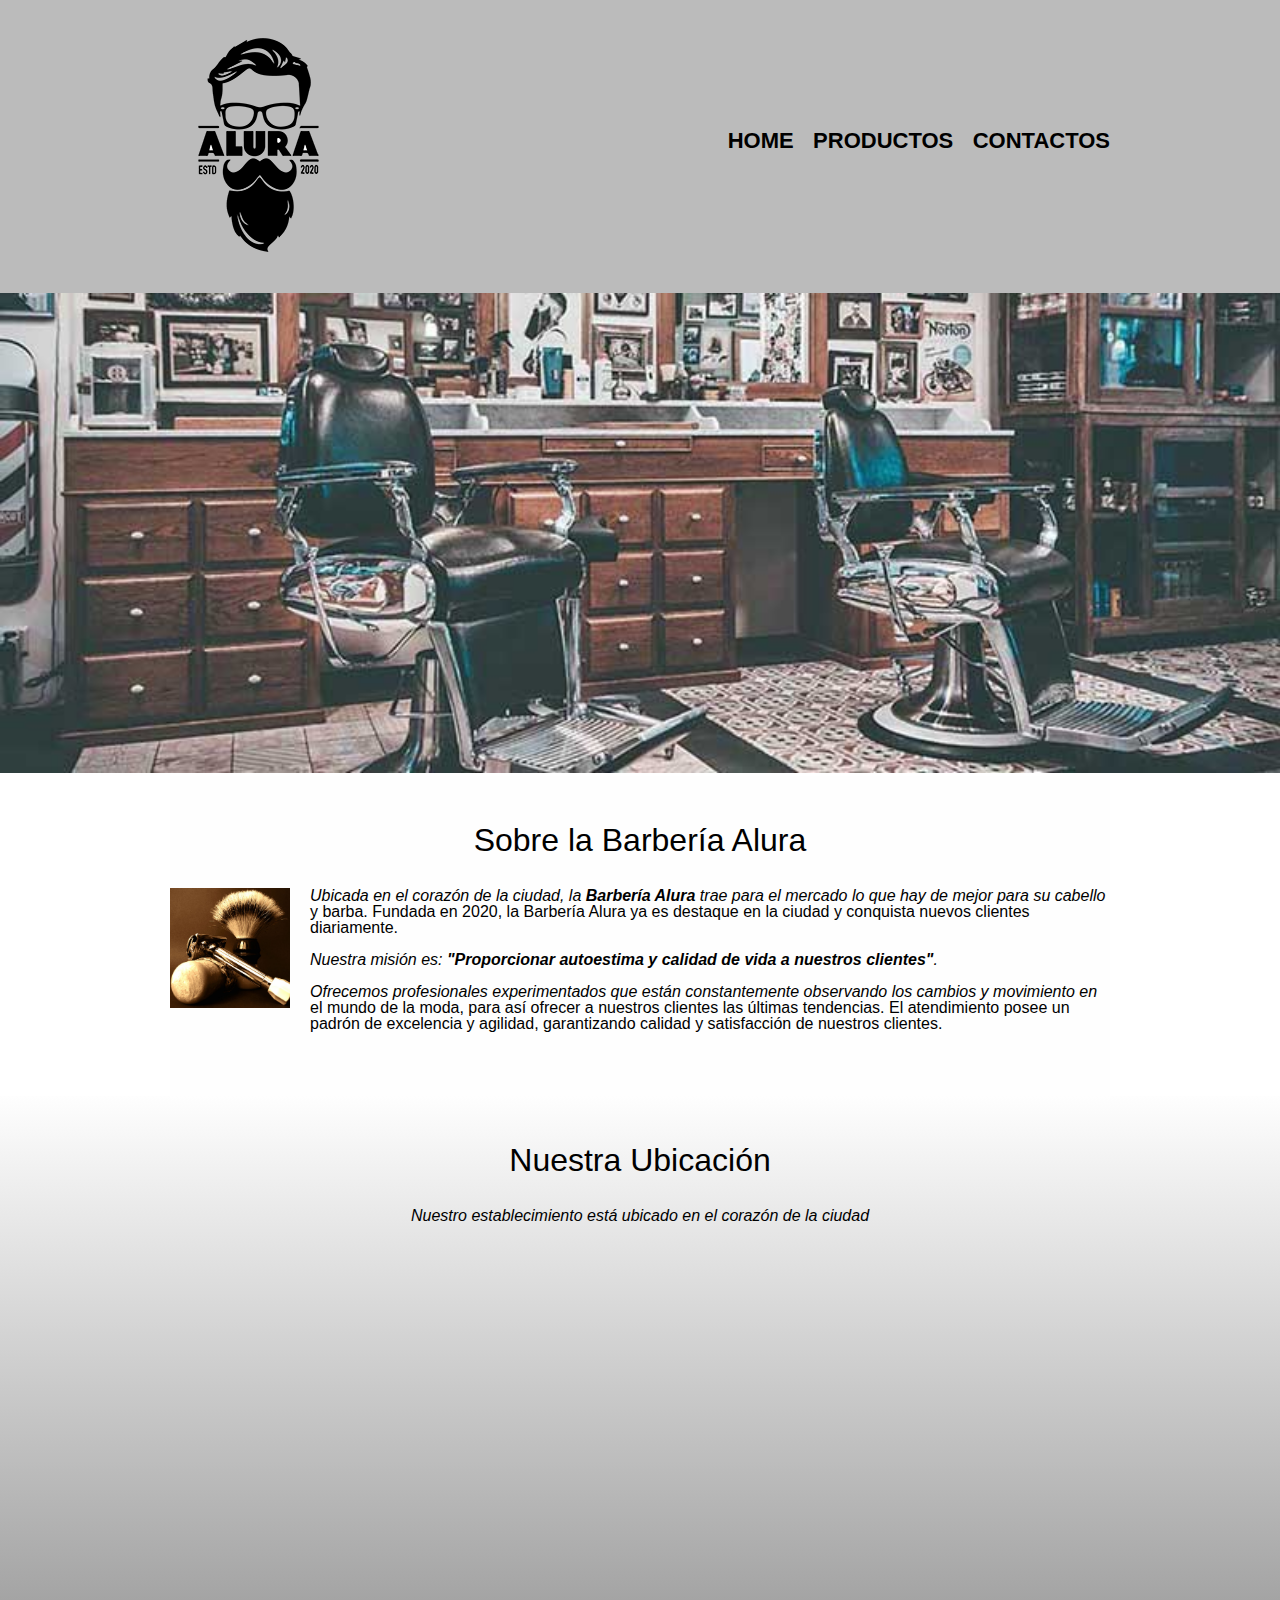
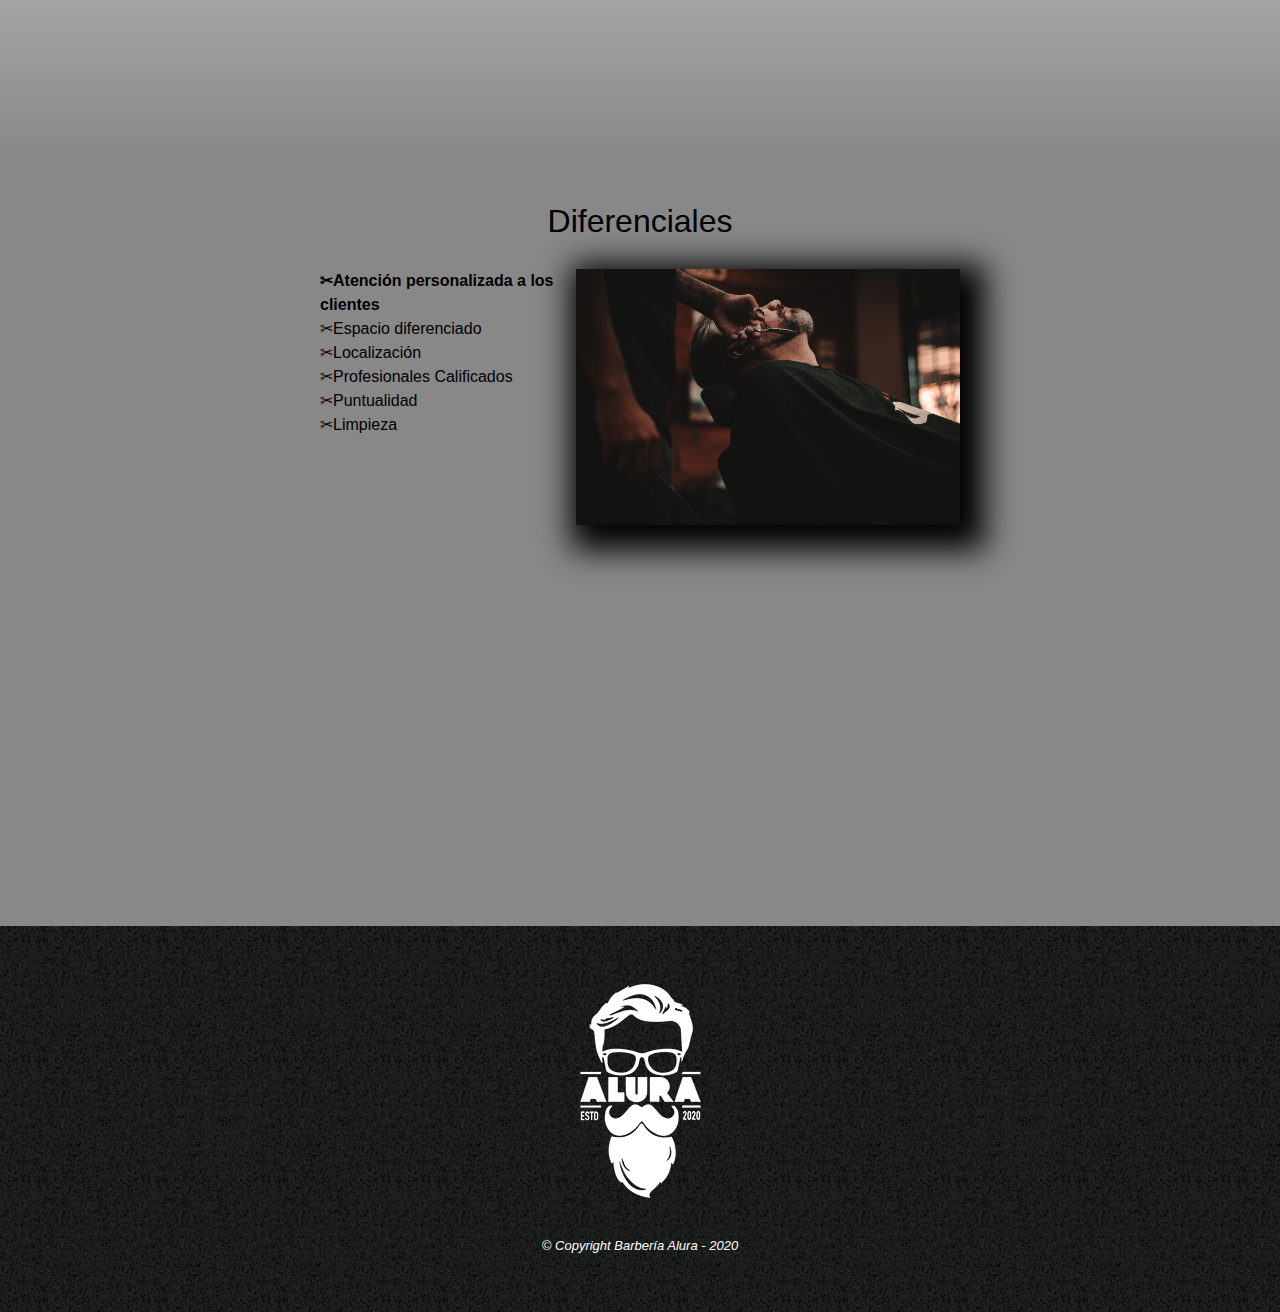
<file: index.html>
<!-- Recordemos
    alt + Z = Mejor modod de vista del HTML
    <do -> Te mostrará el DOCTYPE como camino fácil
        Agregamos el <html>
-->
<!DOCTYPE html>
<html lang="es">

    <!-- Agregado de head -->
    <head>

        <!-- Diccionario de ya casi todos los idiomas -->
        <meta charset="UTF-8">
        <!-- Para que la página se adapte al tamaño de dispoisitvo screen -->
        <meta name="viewport" content="width=device-width"> 
        <!-- TÍTULO --> 
        <title>Barbería Alura</title>    
        <link rel="stylesheet" href="./reset.css">
        <link rel="stylesheet" href="./style.css">

        <!-- Para conectar con google fonts -->
        <link rel="preconnect" href="https://fonts.googleapis.com">
        <link rel="preconnect" href="https://fonts.gstatic.com" crossorigin>
        <link href="https://fonts.googleapis.com/css2?family=Montserrat:wght@300&display=swap" rel="stylesheet">

    </head>

    <body>
        <header>
            <div class="caja">
                <h1><img src="./imagenes/logo.png"></h1>

                <!-- Para Navegación sse tiene <nav> -->
                <nav>
                    <ul>
                        <!-- Uso de 
                            <a></a>: Para poder conectar con otros sitios web
                        -->
                        <li><a href="./index.html">Home</a></li>
                        <li><a href="./productos.html">Productos</a></li>
                        <li><a href="./contacto.html">Contactos</a></li>
                    </ul>
                </nav>
            </div>
             
             
        </header>

        <img class="banner" src="./banner/banner.jpg">
        
        <main>
            <!-- Para un bloque donde el contenido tiene el mismo significado, 
                el mismo sentido, usamos una <section> -->
            <section class="principal">
                <h2 class="titulo-principal">Sobre la Barbería Alura</h2>

                <img class="utensilios" src="./imagenes/utensilios.jpg" alt="Utensilios de un barbero">

                <!-- PÁRRAFOS -->
                <!-- Uso de strong (resaltado) y  em (enfasis) -->
                <p>Ubicada en el corazón de la ciudad, la <strong>Barbería Alura</strong> trae para el mercado lo que hay de mejor para su cabello y barba. Fundada en 2020, la Barbería Alura ya es destaque en la ciudad y conquista nuevos clientes diariamente.</p>
        
                <!-- El style que pondremos afectará a todo lo que contenga la etiqueta p -->
                <p id="mision"><em>Nuestra misión es: <strong>"Proporcionar autoestima y calidad de vida a nuestros clientes"</strong>.</em> </p>
        
                <p>Ofrecemos profesionales experimentados que están constantemente observando los cambios y movimiento en el mundo de la moda, para así ofrecer a nuestros clientes las últimas tendencias. El atendimiento posee un padrón de excelencia y agilidad, garantizando calidad y satisfacción de nuestros clientes.</p>
            </section>

            <section class="mapa">
                <h3 class="titulo-principal">Nuestra Ubicación</h3>
                <p>Nuestro establecimiento está ubicado en el corazón de la ciudad</p>
                <!-- iframe podemos insertar diferentes tipos de elementos externos en nuestra página. Sean estos mapas, vídeos, imágenes u otras páginas web o páginas de redes sociales. -->

                <div class="mapa-contenido">
                    <iframe src="https://www.google.com/maps/embed?pb=!1m18!1m12!1m3!1d3827.5249376343563!2d-71.53793554628305!3d-16.398145104624973!2m3!1f0!2f0!3f0!3m2!1i1024!2i768!4f13.1!3m3!1m2!1s0x91424a487785b9b3%3A0xa3c4a612b9942036!2sArequipa!5e0!3m2!1ses!2spe!4v1706027273881!5m2!1ses!2spe" width="100%" height="450" style="border:0;" allowfullscreen="" loading="lazy" referrerpolicy="no-referrer-when-downgrade"></iframe>
                </div>
                
            </section>

            <section class="diferenciales">
                <h3 class="titulo-principal">Diferenciales</h3>
                <!-- nuevas etiqeutas:
                    ul: unordered list
                    ol: ordered list
                    li: list item
                -->
                <div class="contenido-diferenciales">
                    <ul class="lista-diferenciales">
                        <li class="items">Atención personalizada a los clientes</li>
                        <li class="items">Espacio diferenciado</li>
                        <li class="items">Localización</li>
                        <li class="items">Profesionales Calificados</li>
                        <li class="items">Puntualidad</li>
                        <li class="items">Limpieza</li>
                        <!-- El poner en una misma linea influye -->
                    </ul><img src="./diferenciales/diferenciales.jpg" class="imagen-diferenciales">
                </div>
                
                <div class="video">
                    <iframe width="100%" height="315" src="https://www.youtube.com/embed/P2zp_86wX-4?si=MmMjHQrdtMQTTGG0" title="YouTube video player" frameborder="0" allow="accelerometer; autoplay; clipboard-write; encrypted-media; gyroscope; picture-in-picture; web-share" allowfullscreen></iframe>
                </div>
            </section>

            

           
        </main>

        <footer>
            <img src="./imagenes/logo-blanco.png">
            <p class="copyright">&copy Copyright Barbería Alura - 2020</p>
        </footer>

    </body>

</html>
</file>
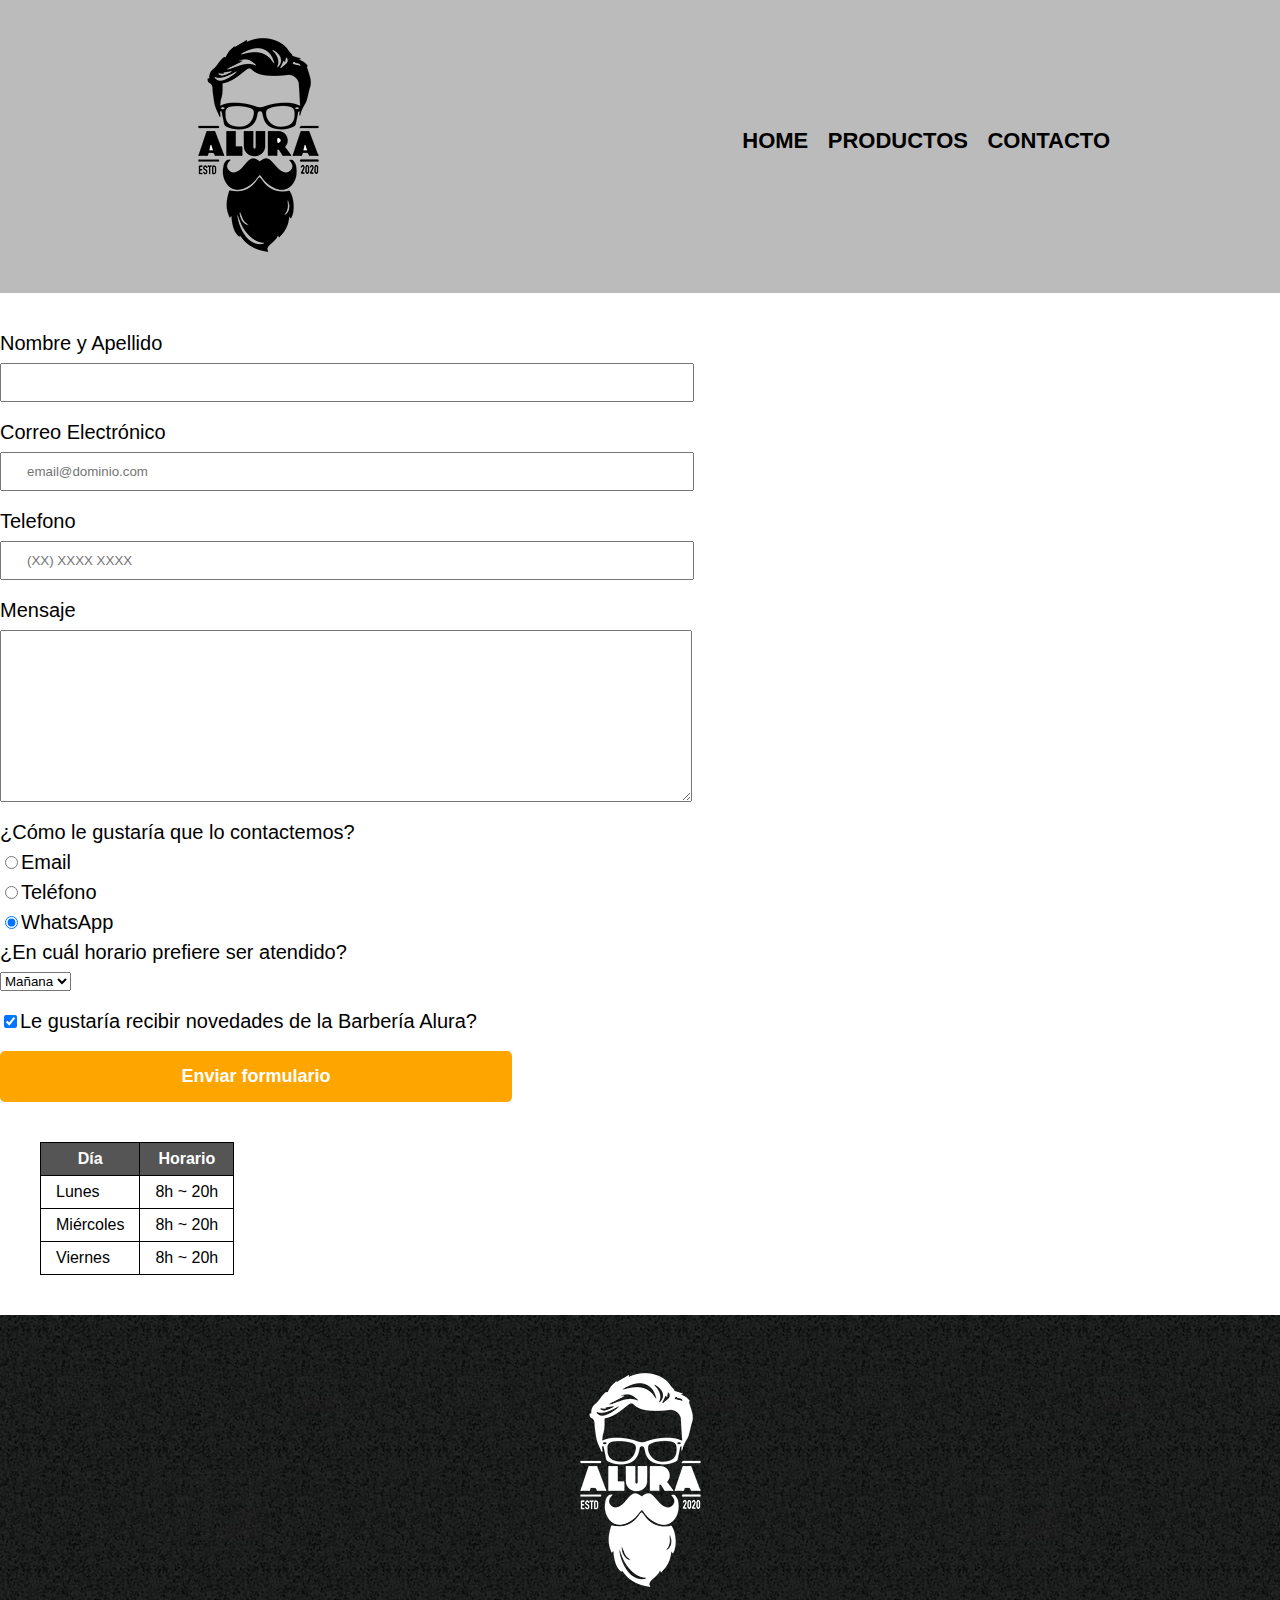
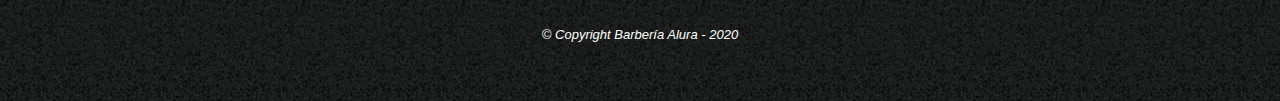
<file: contacto.html>
<!DOCTYPE html>
<html>
    <head>
        <meta charset="UTF-8">
        <title>Contacto - Barbería Alura</title>

        <link rel="stylesheet" href="./reset.css">
        <link rel="stylesheet" href="./style.css">
    </head>
    <body>
        <header>
            <div class="caja">
                <!-- alt para detalles de la imagen, también sirve para busqueda en Google -->
                <h1><img src="./imagenes/logo.png" alt="Logo de la Barbería Alura"></h1>

                <nav>
                    <ul>
                        <li><a href="./index.html">Home</a></li>
                        <li><a href="./productos.html">Productos</a></li>
                        <li><a href="./contacto.html">Contacto</a></li>
                    </ul>
                </nav>
            </div>
        </header>

        <main class="cuerpo-contacto">
            <form>
                <label for="nombreapellido">Nombre y Apellido</label>
                <input type="text" id="nombreapellido" class="input-padron" required>
        
                  <label for="correoelectronico">Correo Electrónico</label>
                 <input type="email" id="correoelectronico" class="input-padron" required placeholder="email@dominio.com">
        
                <label for="telefono">Telefono</label>
                <input type="tel" id="telefono" class="input-padron" required placeholder="(XX) XXXX XXXX">

                <label for="mensaje">Mensaje</label>
                <textarea cols="70" rows="10" id="mensaje" class="input-padron" required></textarea>
                
                <!-- Field set indica que este grupo esta mucho más relacionado y realizan juntos cierta accion -->
                <fieldset>
                    <legend>¿Cómo le gustaría que lo contactemos?</legend>
                
                    <label for="radio-email"><input type="radio" name="contacto" value="email" id="radio-email">Email</label>
                
                    <label for="radio-telefono"><input type="radio" name="contacto" value="telefono" id="radio-telefono">Teléfono</label>
                
                    <label for="radio-whatsapp"><input type="radio" name="contacto" value="whatsapp" id="radio-whatsapp" checked>WhatsApp</label>
                
                </fieldset>

                <fieldset>
                    <legend>¿En cuál horario prefiere ser atendido?</legend>
                    <select>
                        <option>Mañana</option>
                        <option>Tarde</option>
                        <option>Noche</option>
                    </select>
                </fieldset>
                
                <label class="checkbox"><input type="checkbox" checked>Le gustaría recibir novedades de la Barbería Alura?</label>      

                <input type="submit" value="Enviar formulario"  class="enviar">
            </form>

            <!-- added table -->
            <table>
                <thead>
                    <tr>
                        <th>Día</th>
                        <th>Horario</th>
                    </tr>
                </thead>
                <tbody>
                    <tr>
                        <td>Lunes</td>
                        <td>8h ~ 20h</td>
                    </tr>
                    <tr>
                        <td>Miércoles</td>
                        <td>8h ~ 20h</td>
                    </tr>
                    <tr>
                        <td>Viernes</td>
                        <td>8h ~ 20h</td>
                    </tr>
                </tbody>
            </table>
            
        </main>

        <footer>
            <img src="./imagenes/logo-blanco.png" alt="Logo de la Barbería Alura">
            <p class="copyright">&copy; Copyright Barbería Alura - 2020</p>
        </footer>
    </body>
</html>
</file>
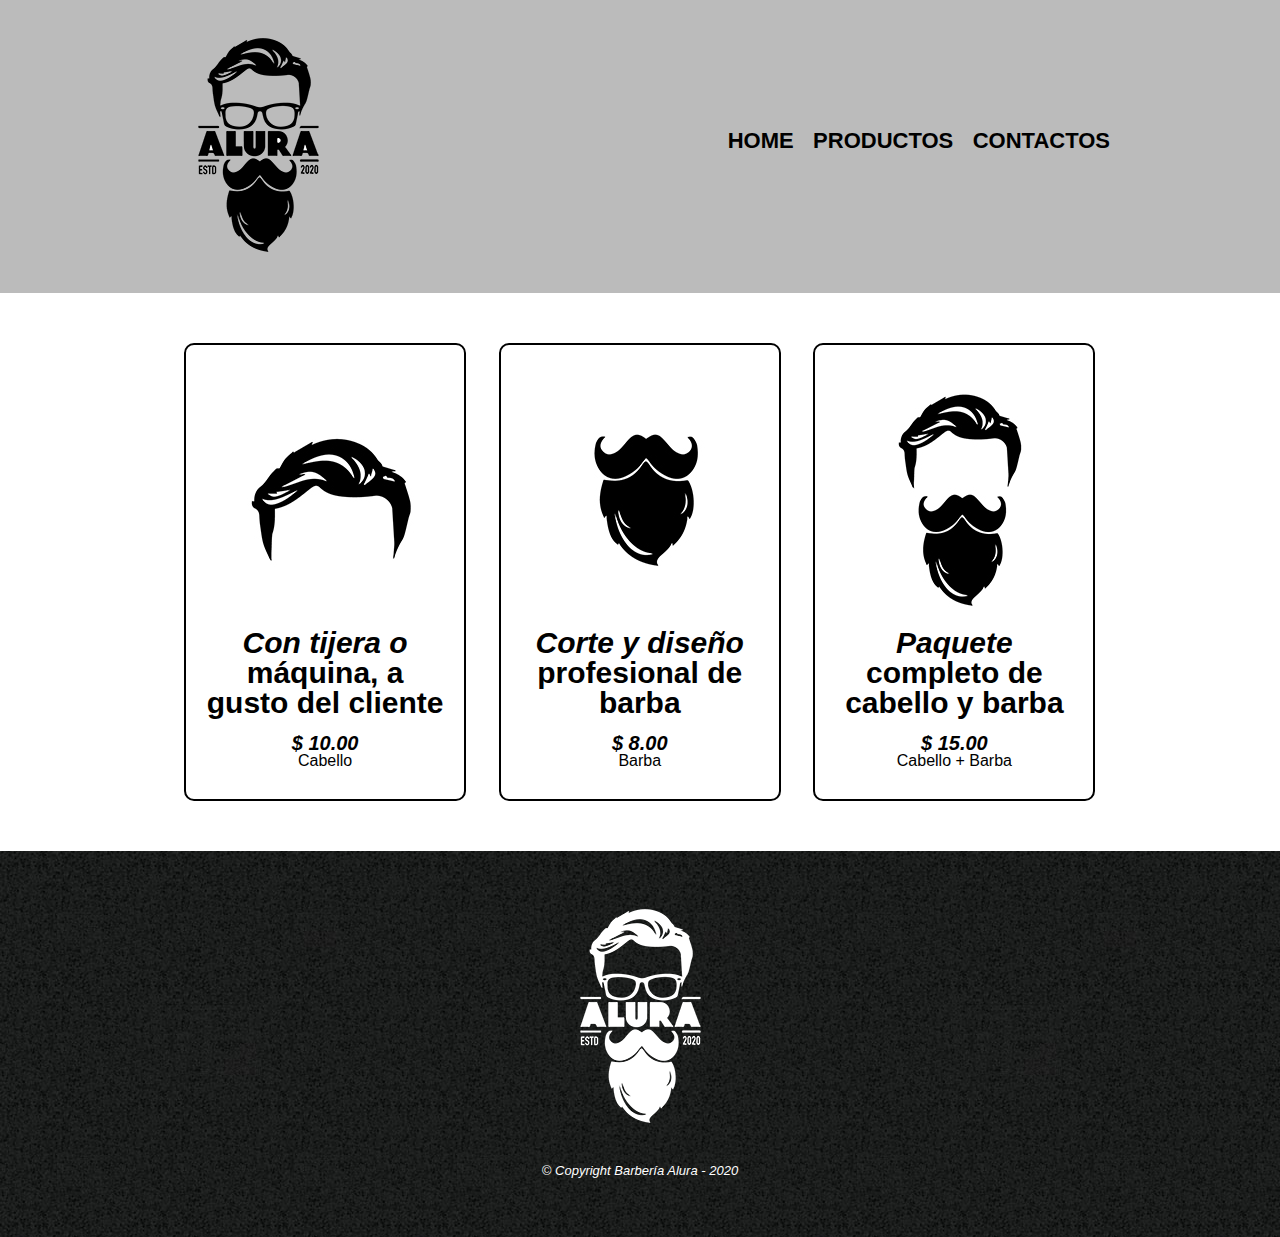
<file: productos.html>
<!DOCTYPE html>

<html>

    <head>
        <meta charset="UTF-8">
        <title>Productos - Barbería Alura</title>
        <!-- Para resetear el estilo por defecto que siempre nos pone el navegador
        usaremos reset.css -->
        <link rel="stylesheet" href="./reset.css">
        <link rel="stylesheet" href="./style.css">
    </head>
    <body>
        <header>
            <div class="caja">
                <h1><img src="./imagenes/logo.png"></h1>

                <!-- Para Navegación sse tiene <nav> -->
                <nav>
                    <ul>
                        <!-- Uso de 
                            <a></a>: Para poder conectar con otros sitios web
                        -->
                        <li><a href="./index.html">Home</a></li>
                        <li><a href="./productos.html">Productos</a></li>
                        <li><a href="./contacto.html">Contactos</a></li>
                    </ul>
                </nav>
            </div>
             
             
        </header>

        <main>
            <ul class="productos">
                <li>
                    <h2></h2>
                    <img src="./imagenes/cabello.jpg">
                    <p class="producto-descripcion">Con tijera o máquina, a gusto del cliente</p>
                    <p class="producto-precio">$ 10.00</p>
                    Cabello
                </li>
                <li>
                    <h2></h2>
                    <img src="./imagenes/barba.jpg">
                    <p class="producto-descripcion">Corte y diseño profesional de barba</p>
                    <p class="producto-precio">$ 8.00</p>
                    Barba
                </li>
                <li>
                    <h2></h2>
                    <img src="./imagenes/cabello+barba.jpg">
                    <p class="producto-descripcion">Paquete completo de cabello y barba</p>
                    <p class="producto-precio">$ 15.00</p>
                    Cabello + Barba
                </li>
            </ul>
        </main>

        <footer>
            <img src="./imagenes/logo-blanco.png">
            <p class="copyright">&copy Copyright Barbería Alura - 2020</p>
        </footer>
    </body>

</html>
</file>
<file: style.css>
body{
    font-family: 'Monserrat',sans-serif;
}

header{
    background-color: #BBBBBB;
    padding: 20px 0;
}

.caja{
    width: 940px;
    position: relative;
    margin: 0 auto;
}

nav{
    /* Absolute nos sirve para poder mover la imagen */
    position: absolute;
    top:110px;
    right: 0;
}

nav li{
    /* Para que lka lista de items se haga en una sola Linea */
    display: inline;
    margin:0 0 0 15px;
}

nav a{
    text-transform: uppercase;
    color: #000000;
    font-weight: bold;
    font-size: 22px;
    text-decoration: none;
}

/* Para comportamiento de página */
nav a:hover{
    color: #c78c19;
    text-decoration: underline;
}

.productos{
    width: 940px;
    margin: 0 auto;
    /*padding: El elemento aumenta su tamaño.  */
    padding: 50px;
}

.productos li{
    /* Inline-block. El tamaño puede ser ajustado, tanto en la largura, como en la altura. */
    display: inline-block;
    text-align: center;
    width: 30%;
    vertical-align: top;
    margin: 0 1.5%;
    padding: 30px 20px;
    box-sizing: border-box;

    /* border-color: #000000;
    border-width: 2px;
    border-style: solid; */
    /* un borde queda posicionado entre el padding y el margin. */
    border: 2px solid #000000;

    /* Bordes cirulo */
    /* border-top-left-radius: 10px;
    border-top-right-radius: 25px;
    border-bottom-left-radius: 50px;
    border-bottom-right-radius: 40px; */
    /* border-radius: 10px 25px 40px 50px; */
    border-radius: 10px;
}

/* Comportamiento productos diseño */
.productos li:hover{
    border-color: #c78c19;
}

.productos li:active{
    border-color: #088c19;
}


.productos h2{
    font-size: 30px;
    font-weight: bold;
}

.productos li:hover h2{
    font-size: 33px;
}


.producto-descripcion{
    font-size: 30px;
    font-weight: bold;
}

.producto-precio{
    font-size: 20px;
    font-weight: bold;
    margin-top: 15px;
}

footer{
    text-align: center;
    background: url(./imagenes/bg.jpg);
    padding: 40px;
}

.copyright{
    color: #FFFFFF;
    font-size: 13px;
    margin: 20px;

}


/* Part of contacto */


form {
    margin: 40px 0;
}

form label, form legend{
    display:block;
    font-size: 20px;
    margin: 0 0 10px;
}

.input-padron{
    display: block;
    margin: 0 0 20px;
    padding: 10px 25px;
    width: 50%;
}


.checkbox {
    margin: 20px 0;
}

.enviar{
    width: 40%;
    padding: 15px 0;
    font-size: 18px;
    font-weight: bold;
    color:white;
    background: orange;
    border:none;
    border-radius: 5px;
    transition: 1s all;
    cursor:pointer;
}

.enviar:hover {
    background: darkorange;

    /* Para que cuando se realice cierta accion se agrande en este caso */
    transform: scale(1.2);
}



table {
    margin: 40px 40px;
}

thead {
    background: #555555;
    color: white;
    font-weight: bold;
}

td, th {
    border: 1px solid #000000;
    padding: 8px 15px;
}

/* CSS para nuestro home : index.html */

.banner{
    width: 100%;
}

.principal{
    padding: 3em 0;
    background: #fefefe;
    width: 940px;
    margin: 0 auto;
}

.titulo-principal{
    text-align: center;
    font-size: 2em;
    margin: 0 0 1em;
    clear: left;
}

/* .titulo-principal::first-letter{
    font-weight: bold;
}

.titulo-principal:before{
      content: "["; 
}

.titulo-principal:after{
    content: "]";
} */


p::first-line{
    font-style: italic;
}

.principal p{
    margin: 0 0 1em;
}

.principal strong{
    font-weight: bold;
}

.principal em{
    font-style: italic;
}


.utensilios{
    width: 120px;
    /* 
    float:left como el float: right sirven para que el elemento 
    se destaque en la pantalla, la superficie del elemento 
    continúa siendo utilizada y los otros elementos de texto
     o elementos en línea se posicionan alrededor de él.
    */
    float: left;
    margin: 0 20px 20px 0;
}

.mapa{
    padding: 3em 0;
    background: linear-gradient(#fefefe,#888888);
}

.mapa p{
    margin: 0 0 2em;
    text-align: center;
}

.mapa-contenido{
    width: 940px;
    margin: 0 auto;
}

.diferenciales{
    padding: 3em 0;
    background: #888888;
}

.contenido-diferenciales{
    width: 640px;
    margin: 0 auto;
}

.lista-diferenciales{
    width: 40%;
    display: inline-block;
    vertical-align: top;
}

.items{
    line-height: 1.5;
}

.items:before{
     content: "✂";
}

.items:first-child{
    font-weight: bold;
}

.imagen-diferenciales{
    width: 60%;
    transition: 400ms;
    box-shadow: 10px 10px 30px 15px #000000;
    /* Puedes visitar : box shadown generator mozilia */
}


.imagen-diferenciales:hover{
    opacity: 0.3;
}

.video{
    width: 560px;
    margin: 1em auto;
}

@media screen and (max-width:480px){
    h1{
        text-align: center;
    }

    nav{
        position: static;
    } 

    .caja, .principal, .mapa-contenido, .contenido-diferenciales, .video{
        width: auto;
    }

    .lista-diferenciales, .imagen-diferenciales{
        width: 100%;
    }

}
</file>
